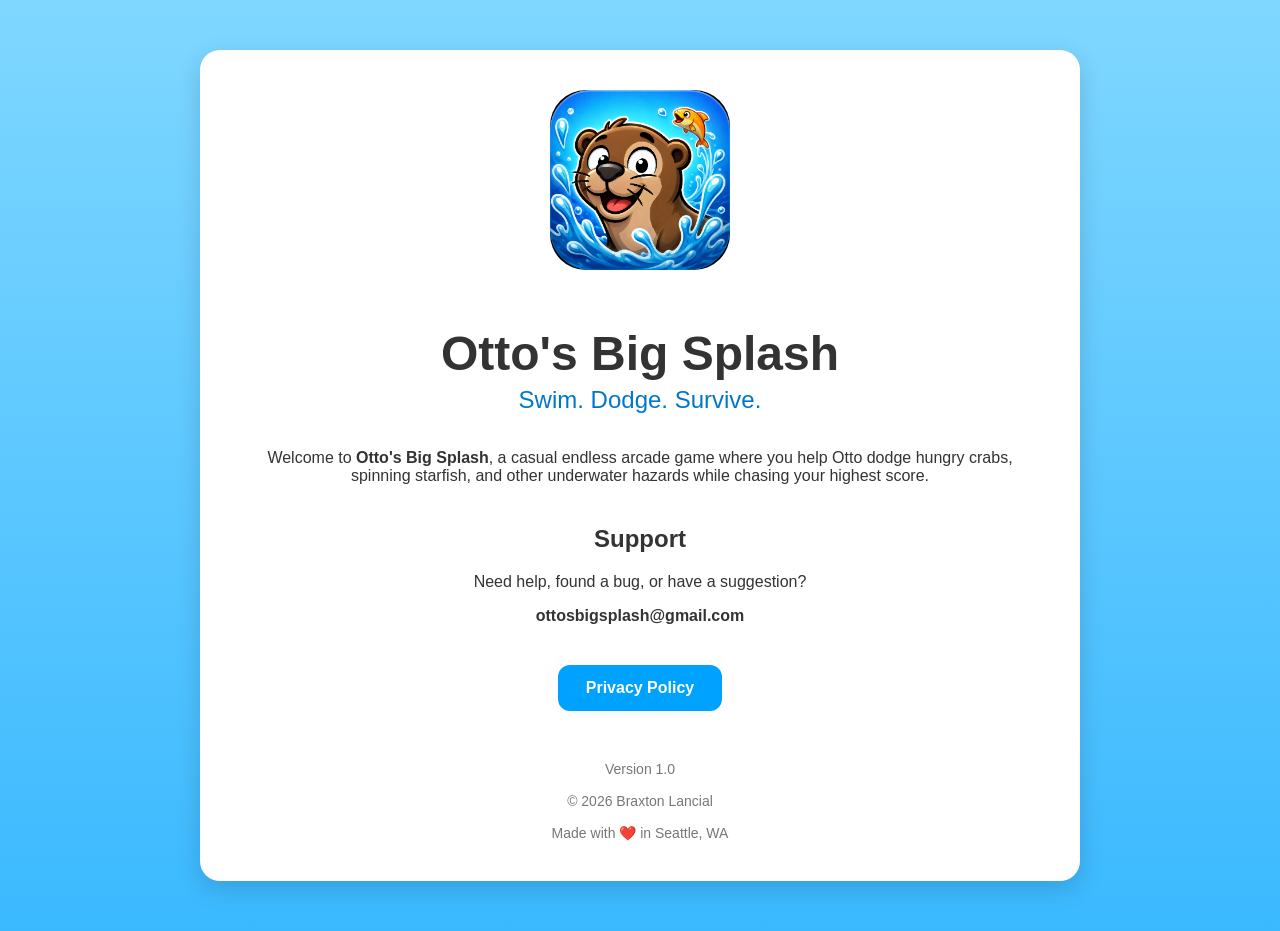
<file: index.html>
<!DOCTYPE html>
<html>

<head>
    <title>Otto's Big Splash</title>
    <link rel="stylesheet" href="styles.css">
</head>

<body>

<div class="container">

<img class="icon" src="app-icon.png">

<h1>Otto's Big Splash</h1>

<div class="subtitle">
Swim. Dodge. Survive.
</div>

<p>
Welcome to <strong>Otto's Big Splash</strong>, a casual endless arcade game where you help Otto dodge hungry crabs, spinning starfish, and other underwater hazards while chasing your highest score.
</p>

<div class="section">

<h2>Support</h2>

<p>
Need help, found a bug, or have a suggestion?
</p>

<p>

<strong>
ottosbigsplash@gmail.com
</strong>

</p>

</div>

<div class="section">

<a class="button" href="privacy.html">

Privacy Policy

</a>

</div>

<div class="footer">

Version 1.0

<br><br>

© 2026 Braxton Lancial

<br><br>

Made with ❤️ in Seattle, WA

</div>

</div>

</body>

</html>
</file>
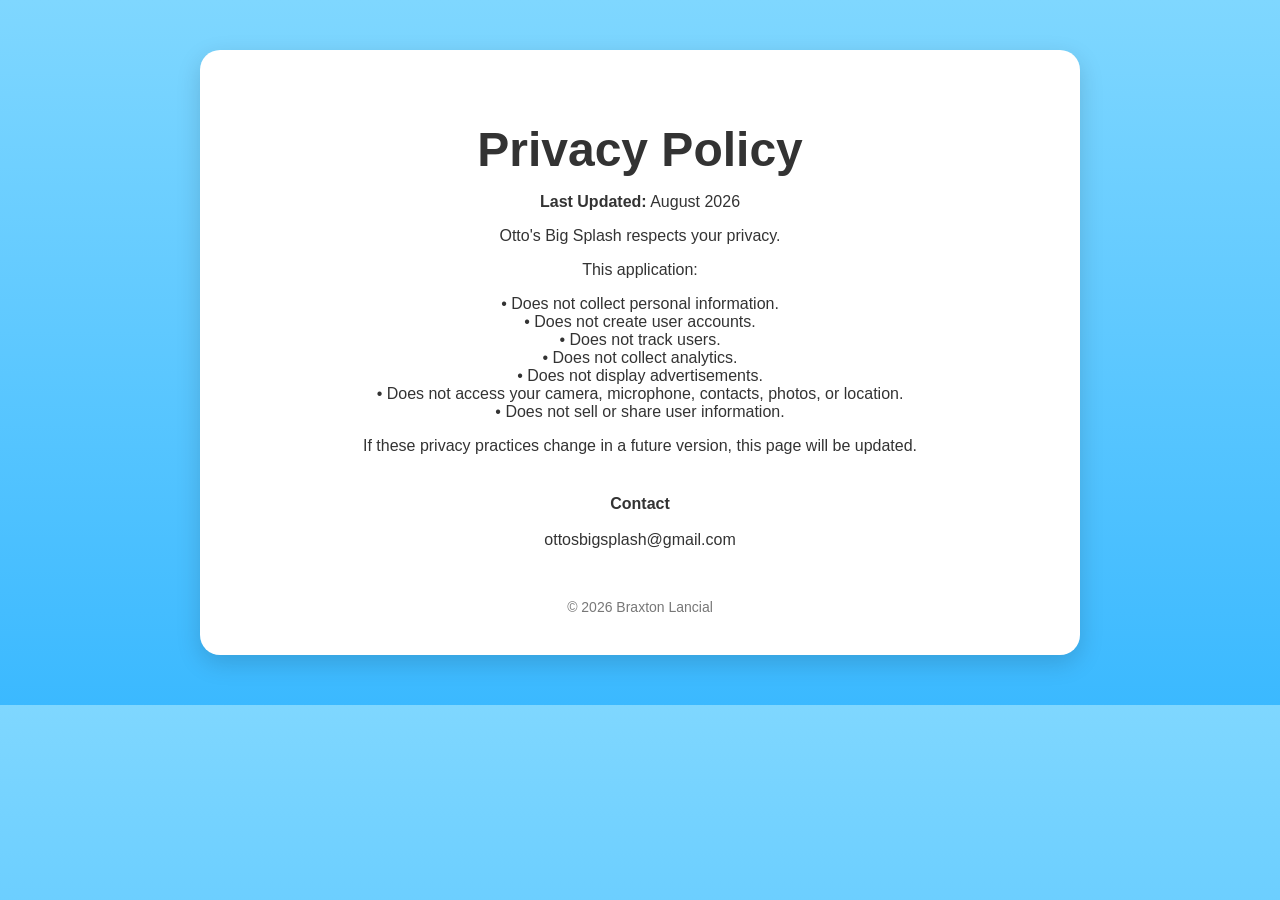
<file: privacy.html>
<!DOCTYPE html>
<html>

<head>

<title>Privacy Policy</title>

<link rel="stylesheet" href="styles.css">

</head>

<body>

<div class="container">

<h1>Privacy Policy</h1>

<p>

<strong>Last Updated:</strong>

August 2026

</p>

<p>

Otto's Big Splash respects your privacy.

</p>

<p>

This application:

</p>

<p>

• Does not collect personal information.<br>

• Does not create user accounts.<br>

• Does not track users.<br>

• Does not collect analytics.<br>

• Does not display advertisements.<br>

• Does not access your camera, microphone, contacts, photos, or location.<br>

• Does not sell or share user information.

</p>

<p>

If these privacy practices change in a future version, this page will be updated.

</p>

<div class="section">

<strong>

Contact

</strong>

<br><br>

ottosbigsplash@gmail.com

</div>

<div class="footer">

© 2026 Braxton Lancial

</div>

</div>

</body>

</html>
</file>
<file: styles.css>
body {
    margin: 0;
    font-family: Arial, Helvetica, sans-serif;
    background: linear-gradient(#7fd7ff, #3bb9ff);
    color: #333;
}

.container {
    max-width: 800px;
    margin: 50px auto;
    background: white;
    padding: 40px;
    border-radius: 20px;
    box-shadow: 0 8px 25px rgba(0,0,0,.15);
    text-align: center;
}

img.icon {
    width: 180px;
    border-radius: 36px;
    margin-bottom: 20px;
}

h1 {
    font-size: 48px;
    margin-bottom: 5px;
}

.subtitle {
    color: #0077cc;
    font-size: 24px;
    margin-bottom: 35px;
}

.section {
    margin-top: 40px;
}

.button {
    display: inline-block;
    padding: 14px 28px;
    background: #00a2ff;
    color: white;
    text-decoration: none;
    border-radius: 12px;
    font-weight: bold;
    transition: .2s;
}

.button:hover {
    background: #0088dd;
}

.footer {
    margin-top: 50px;
    color: #777;
    font-size: 14px;
}
</file>
